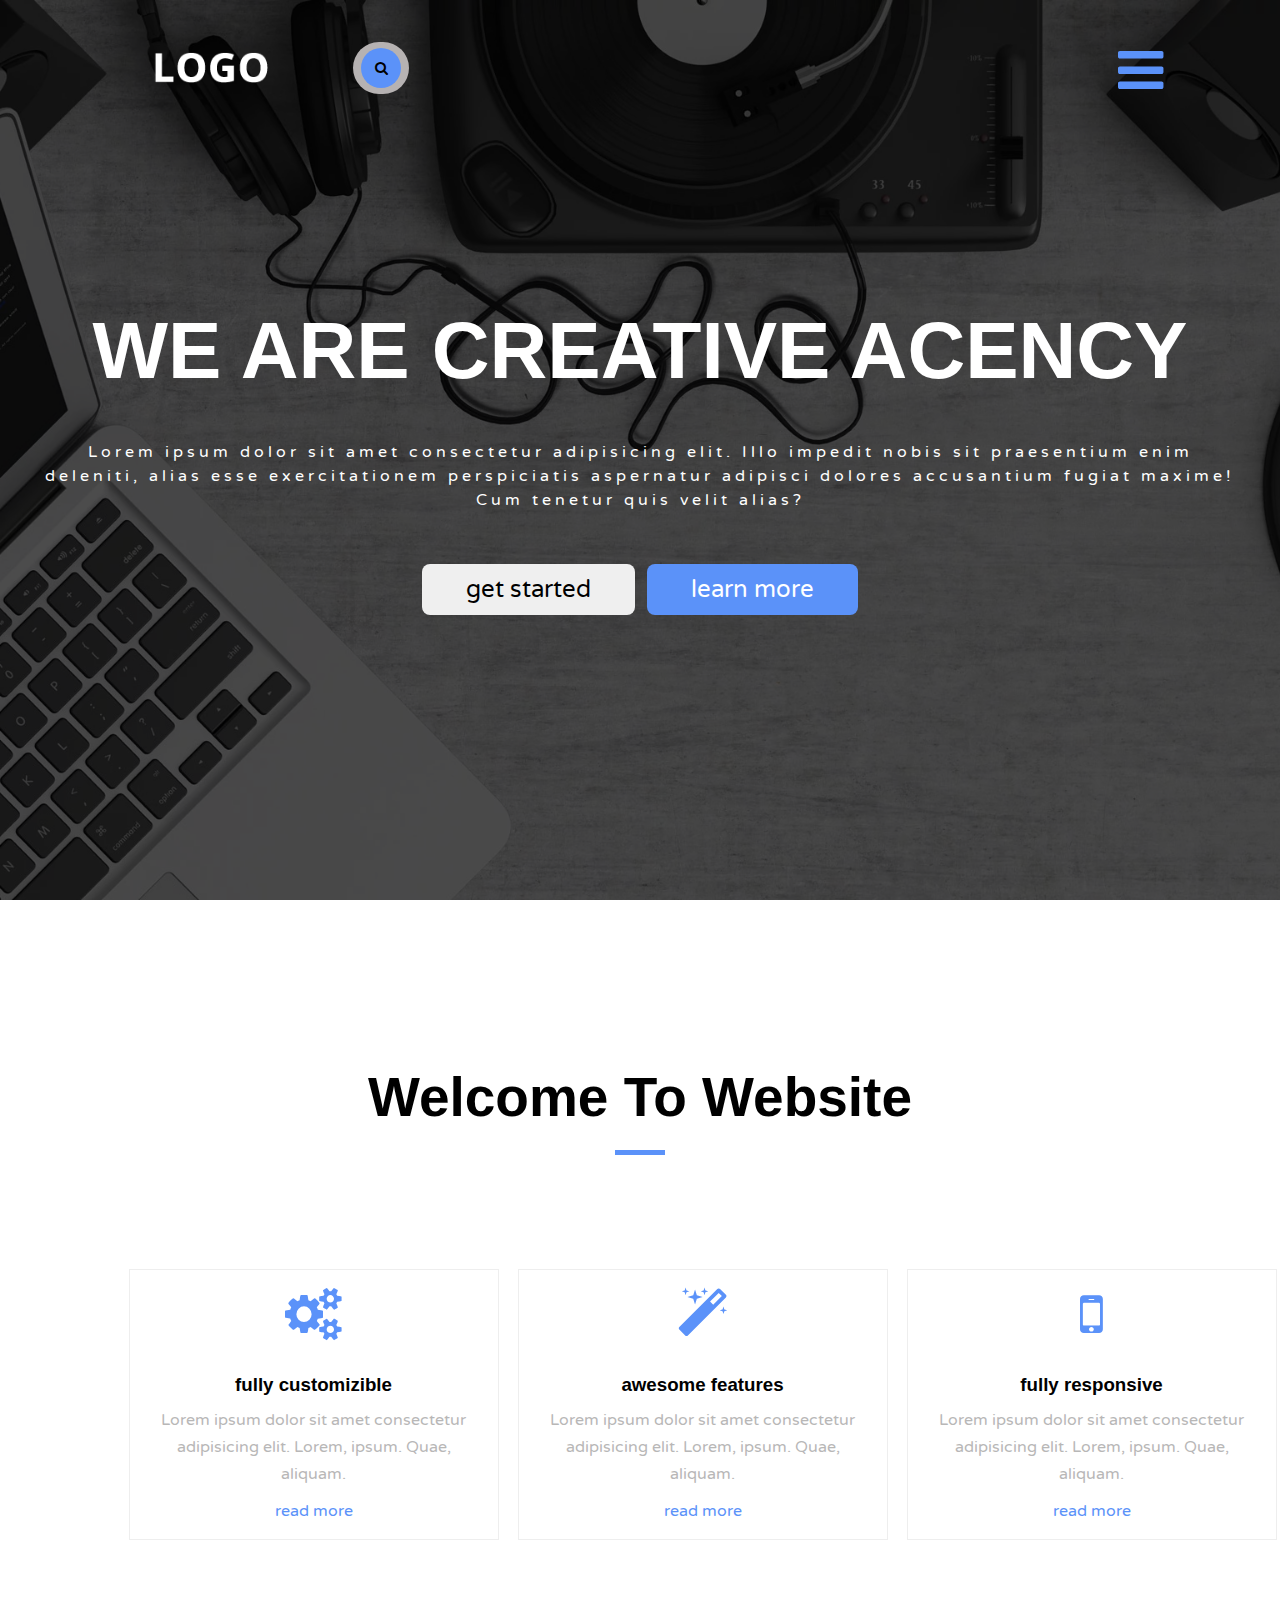
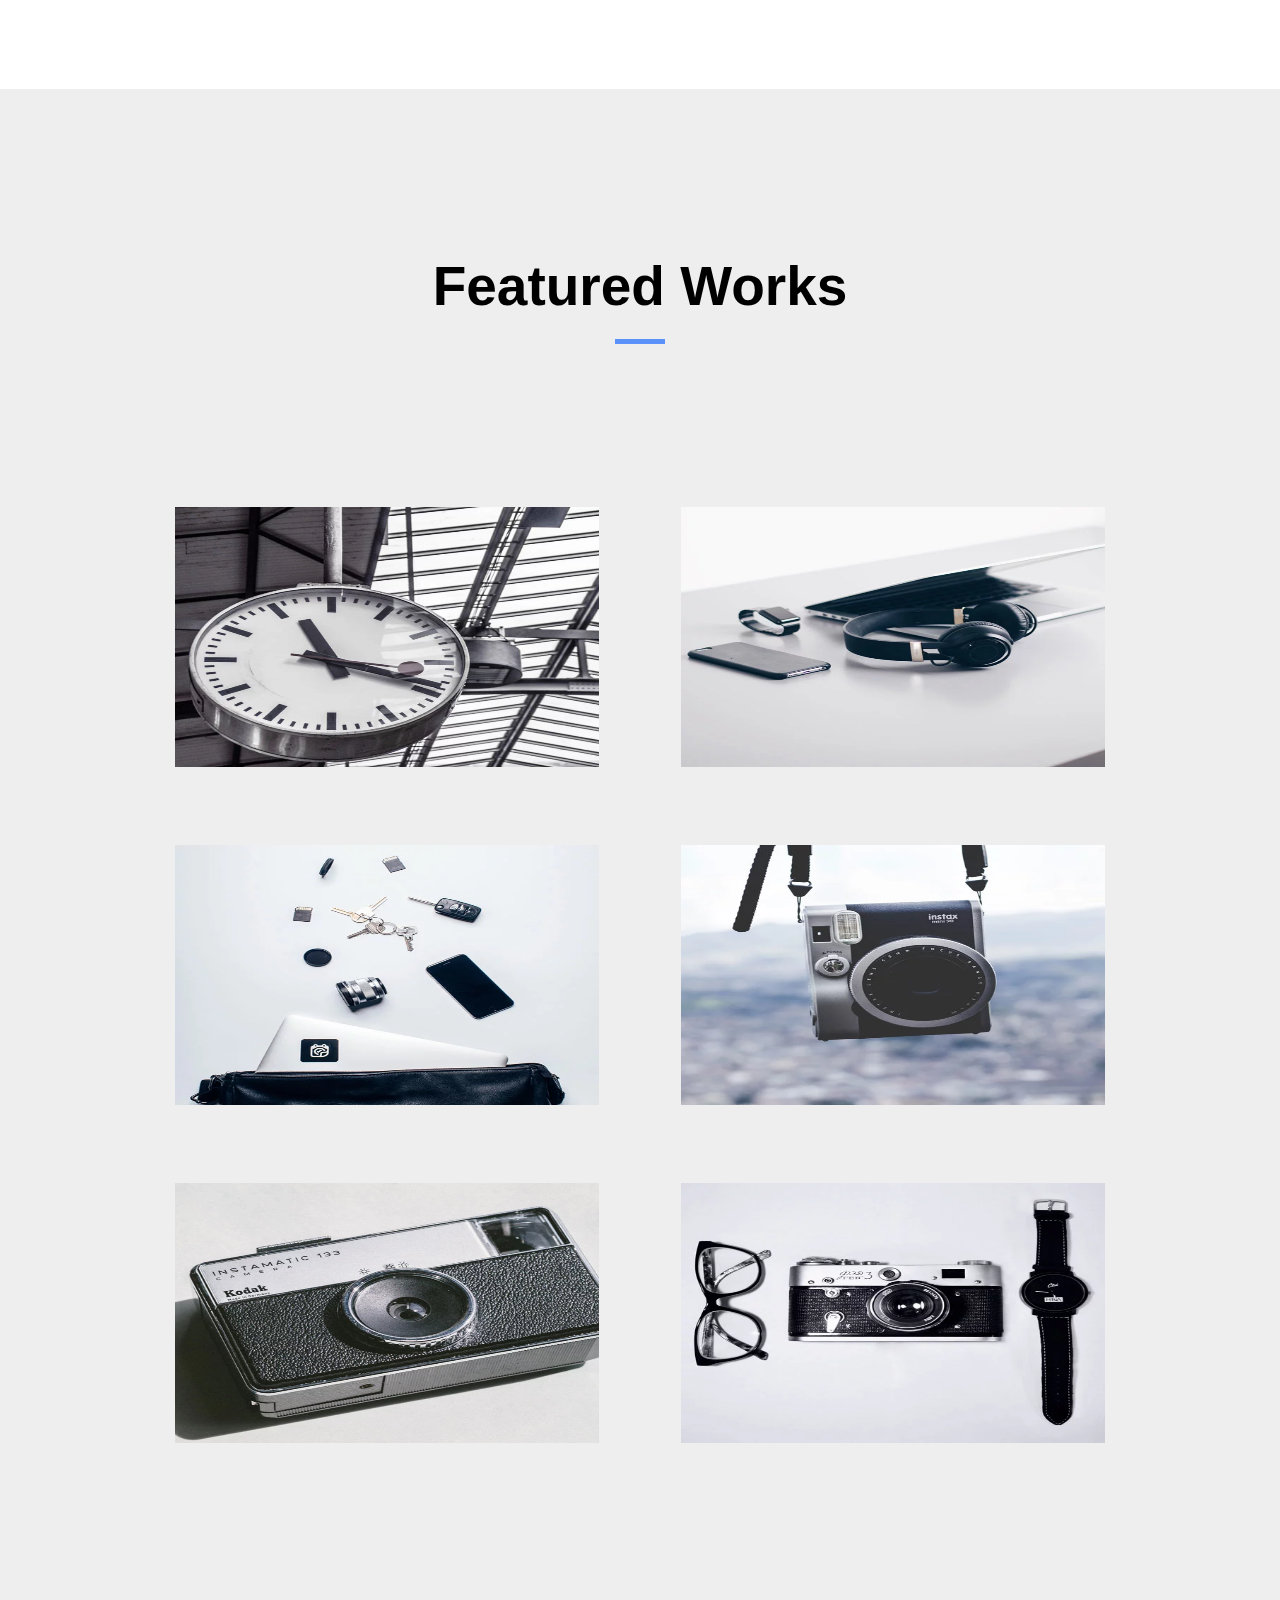
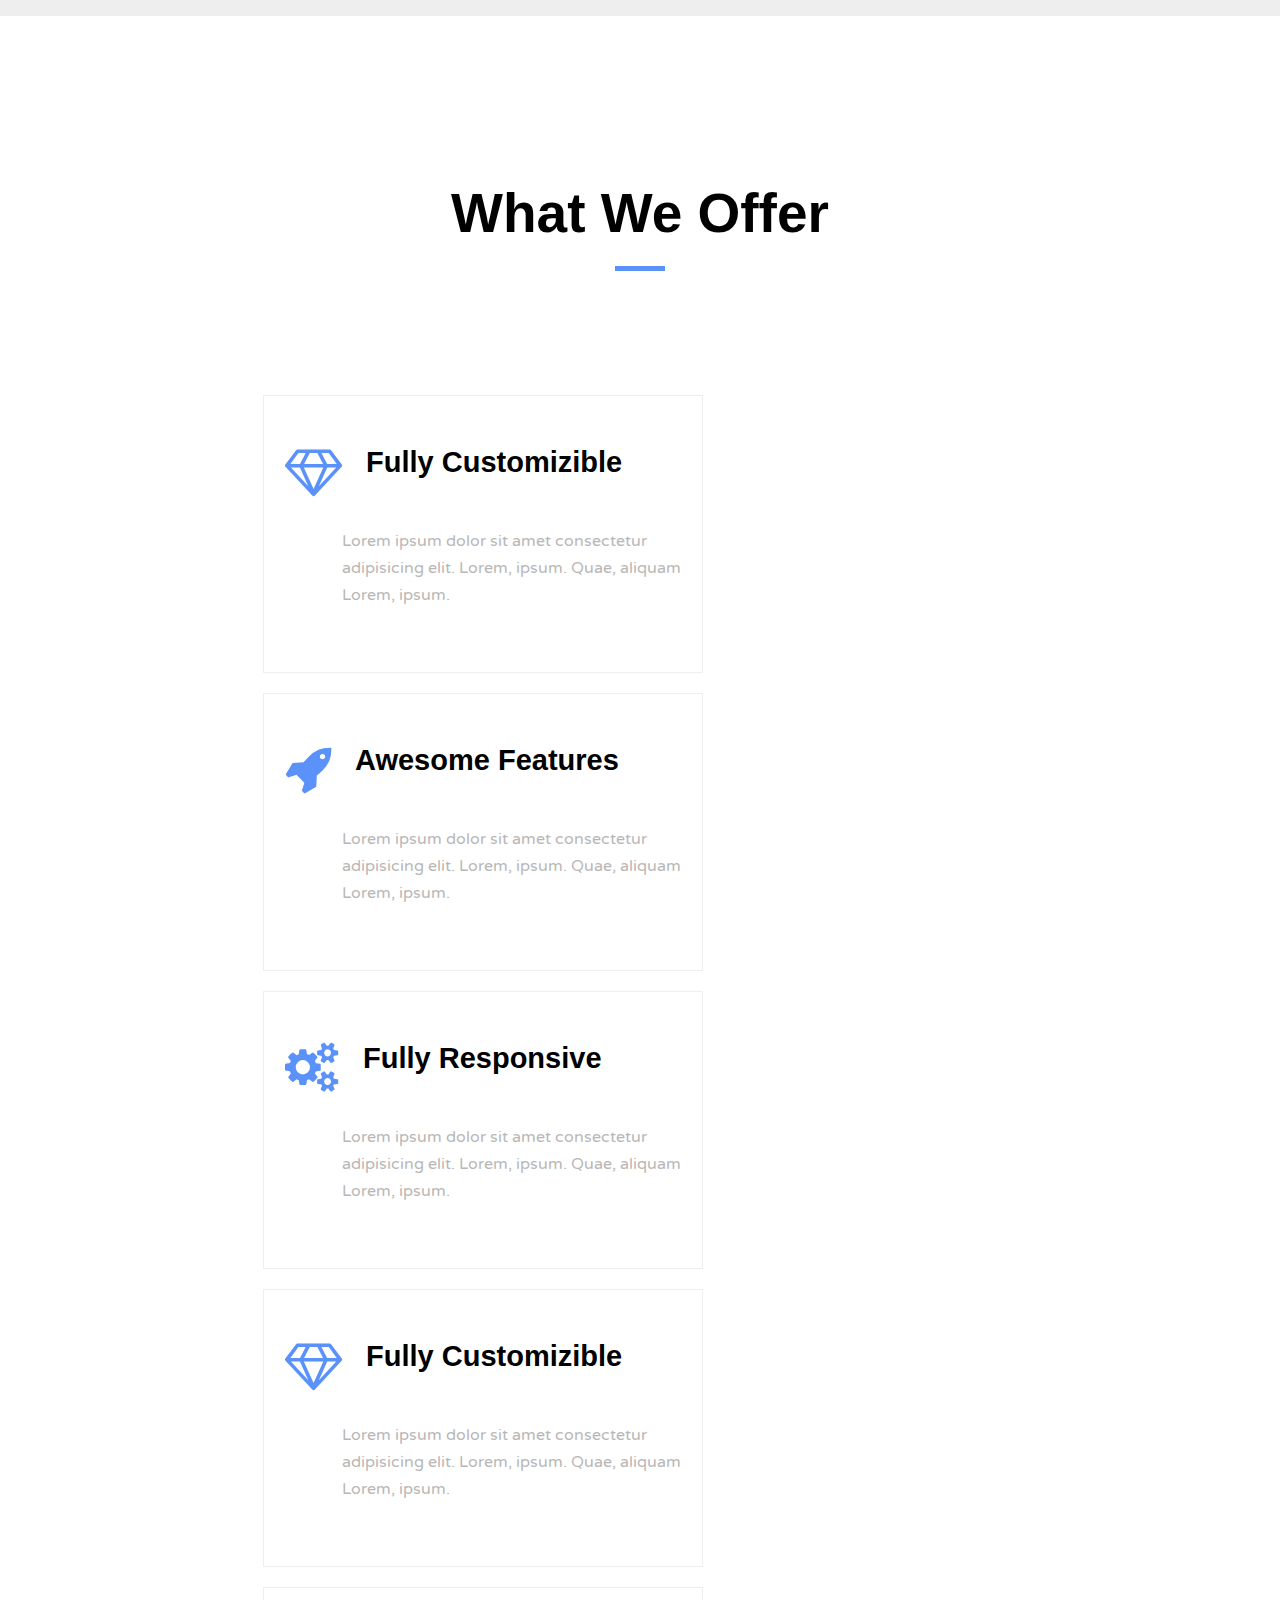
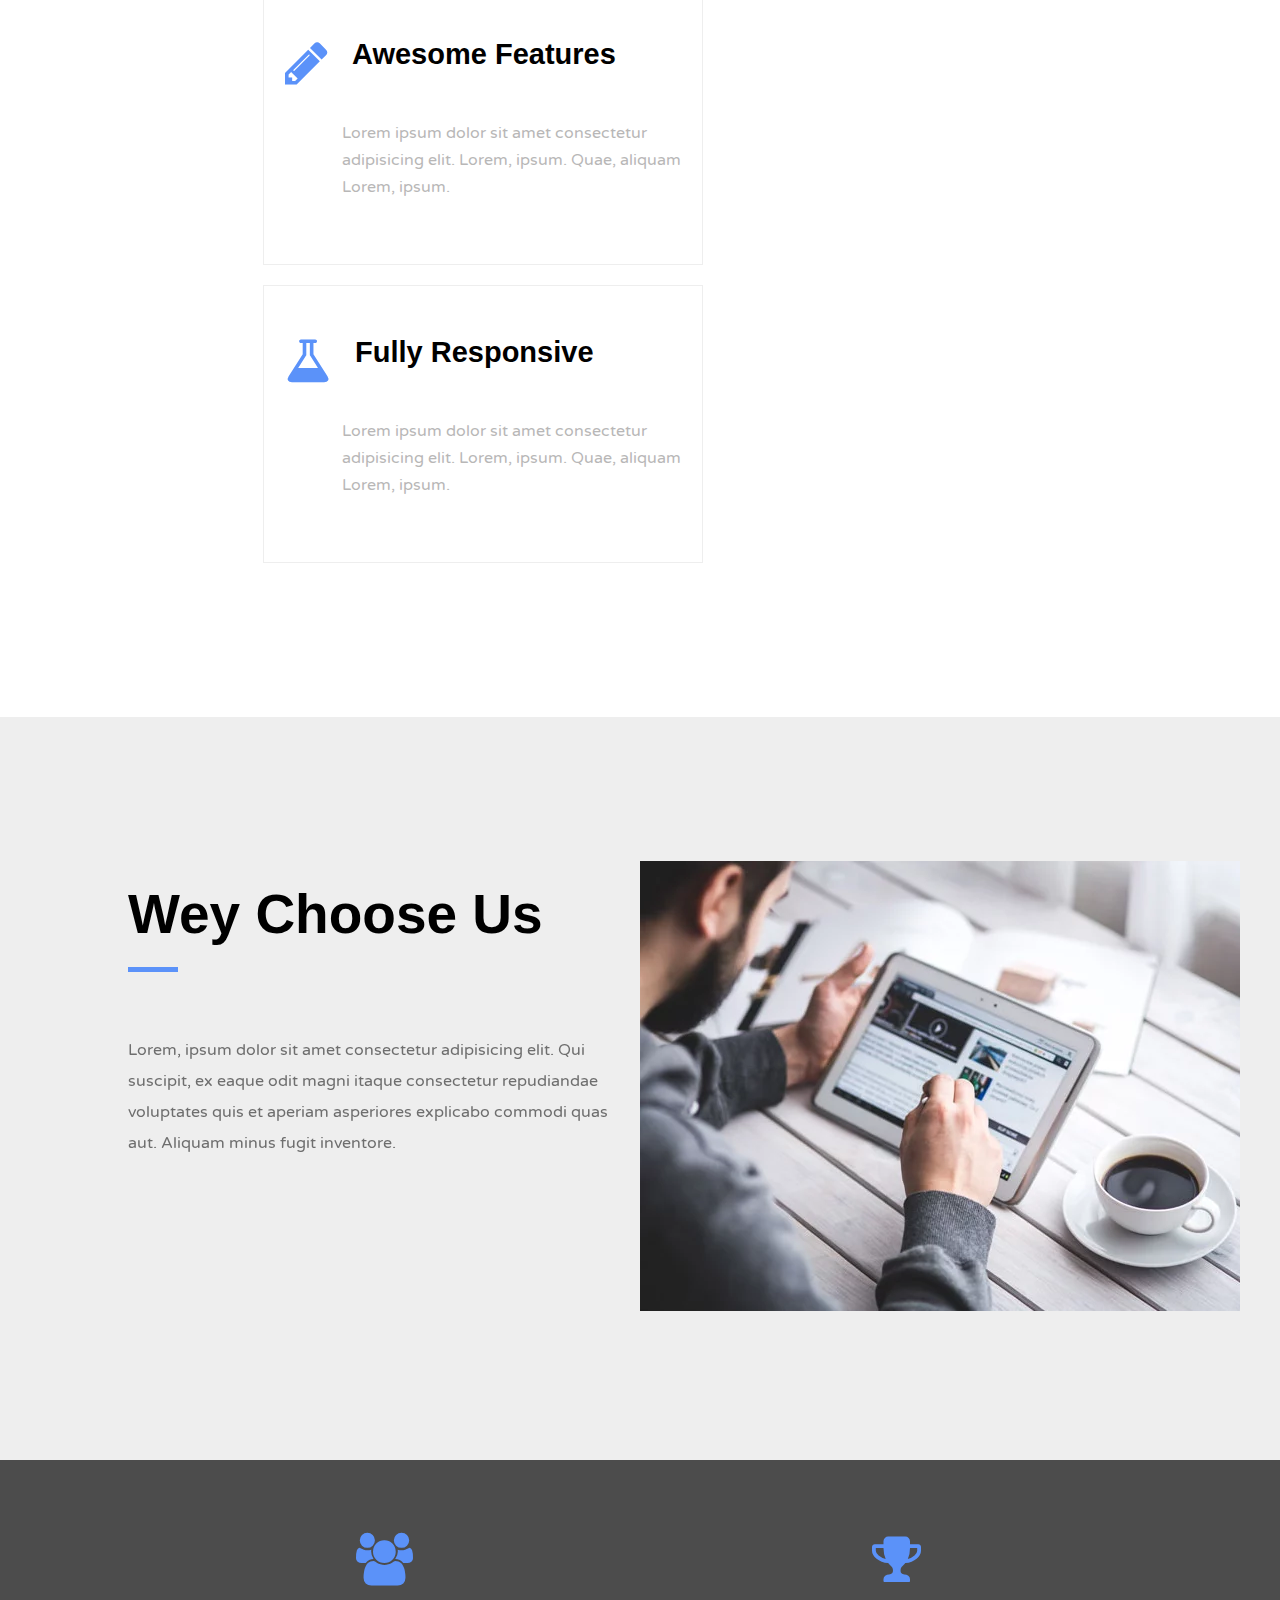
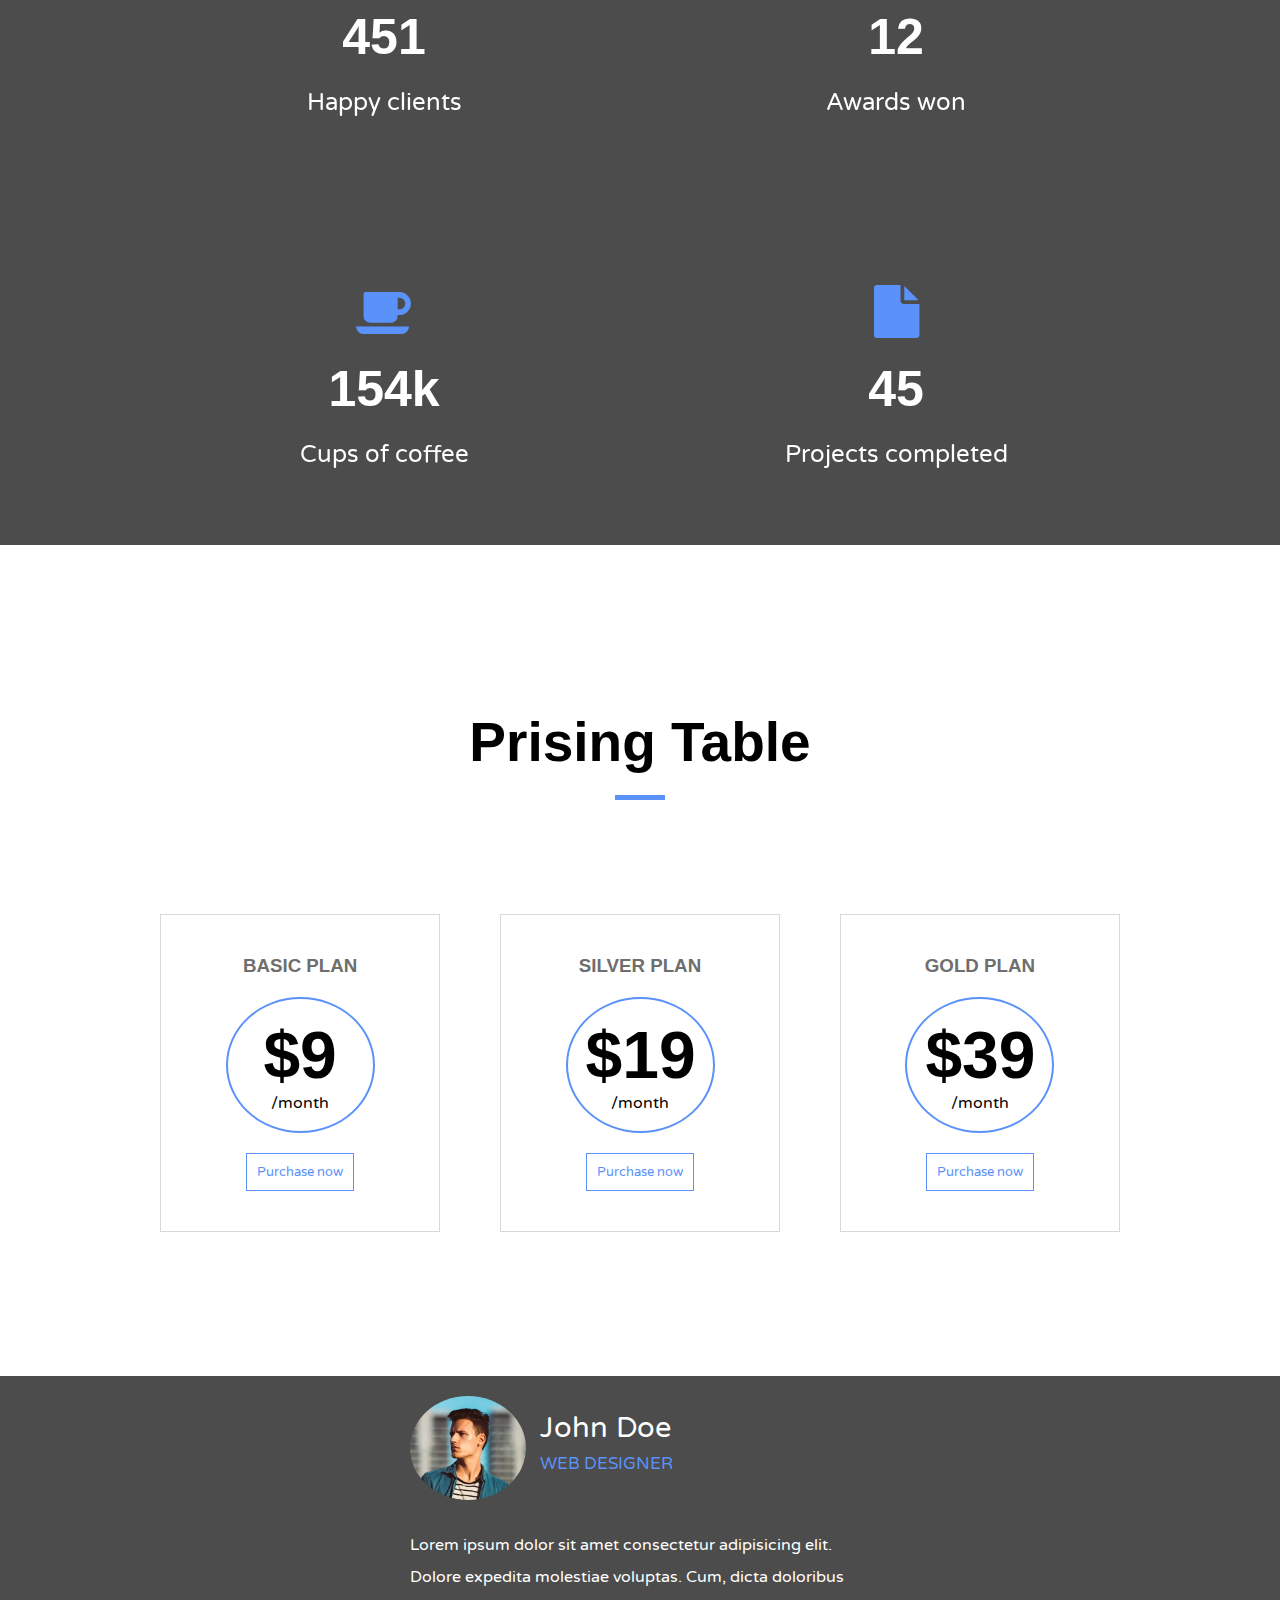
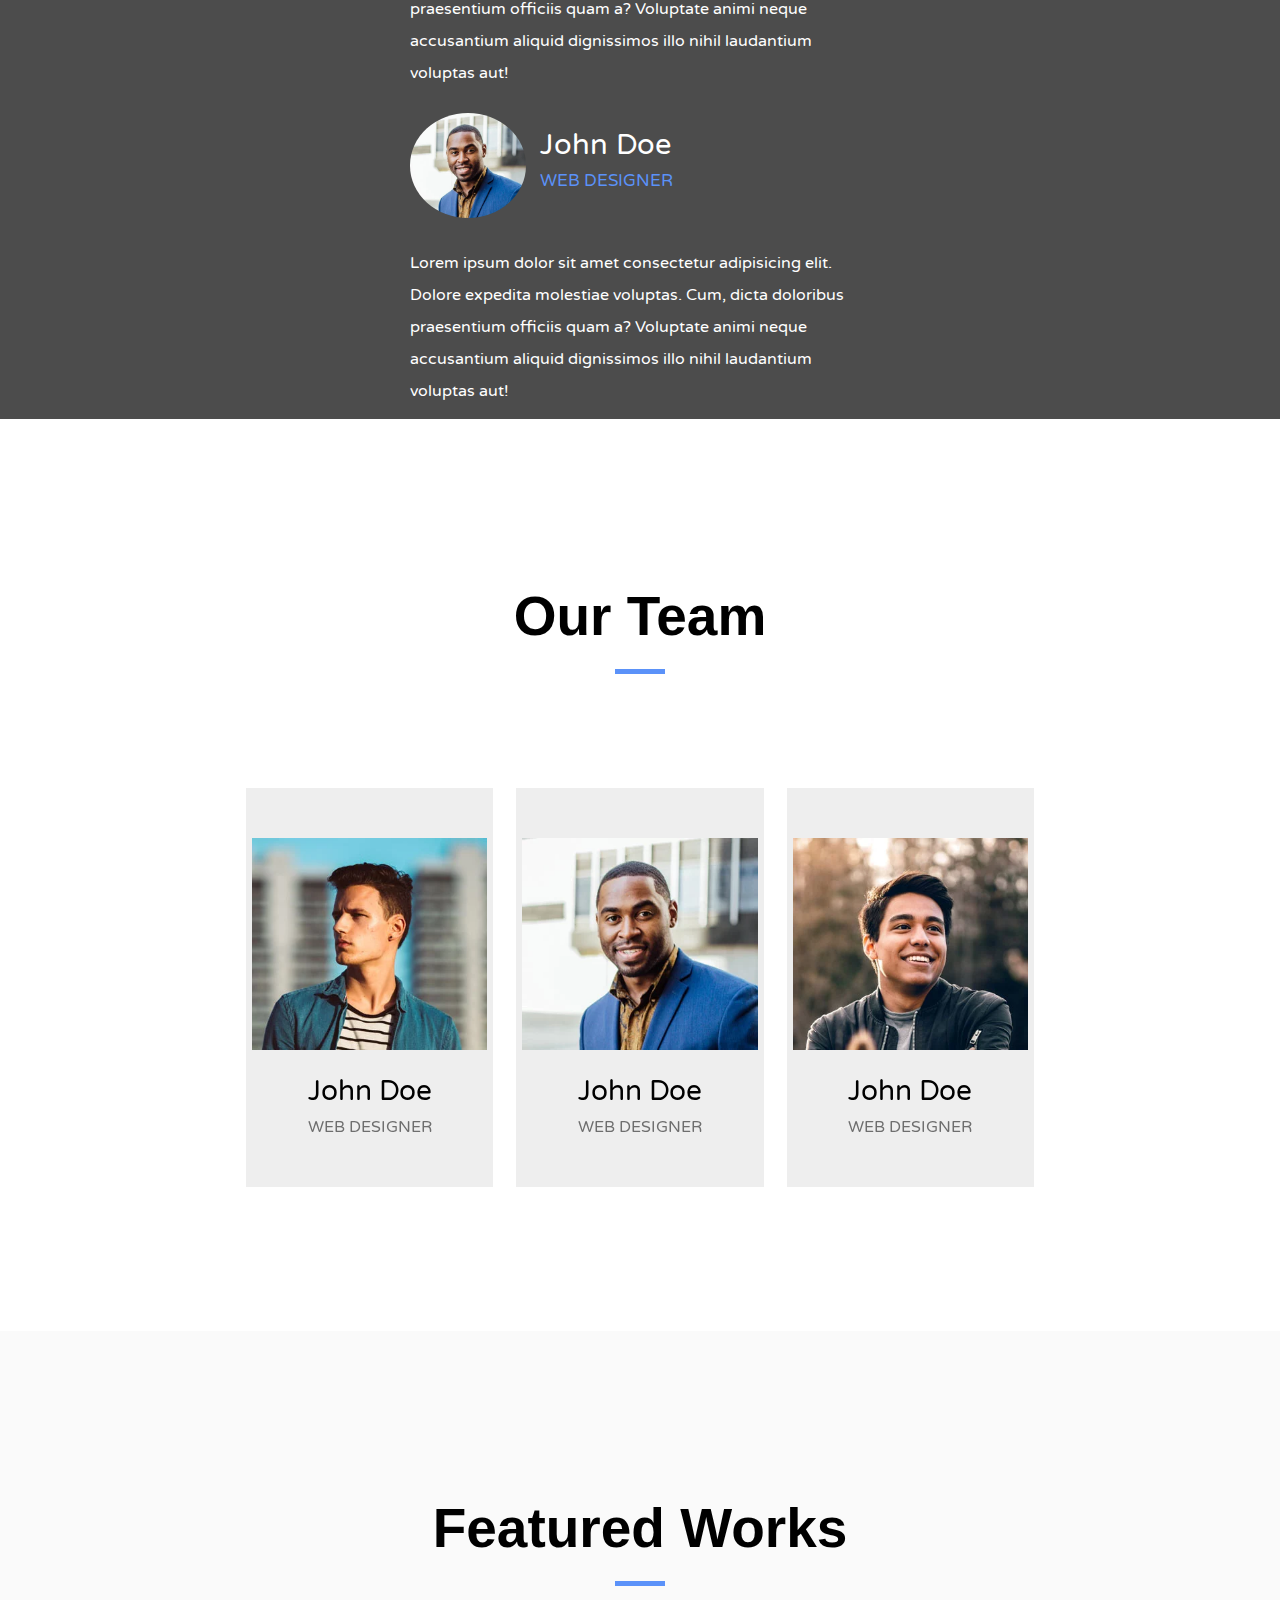
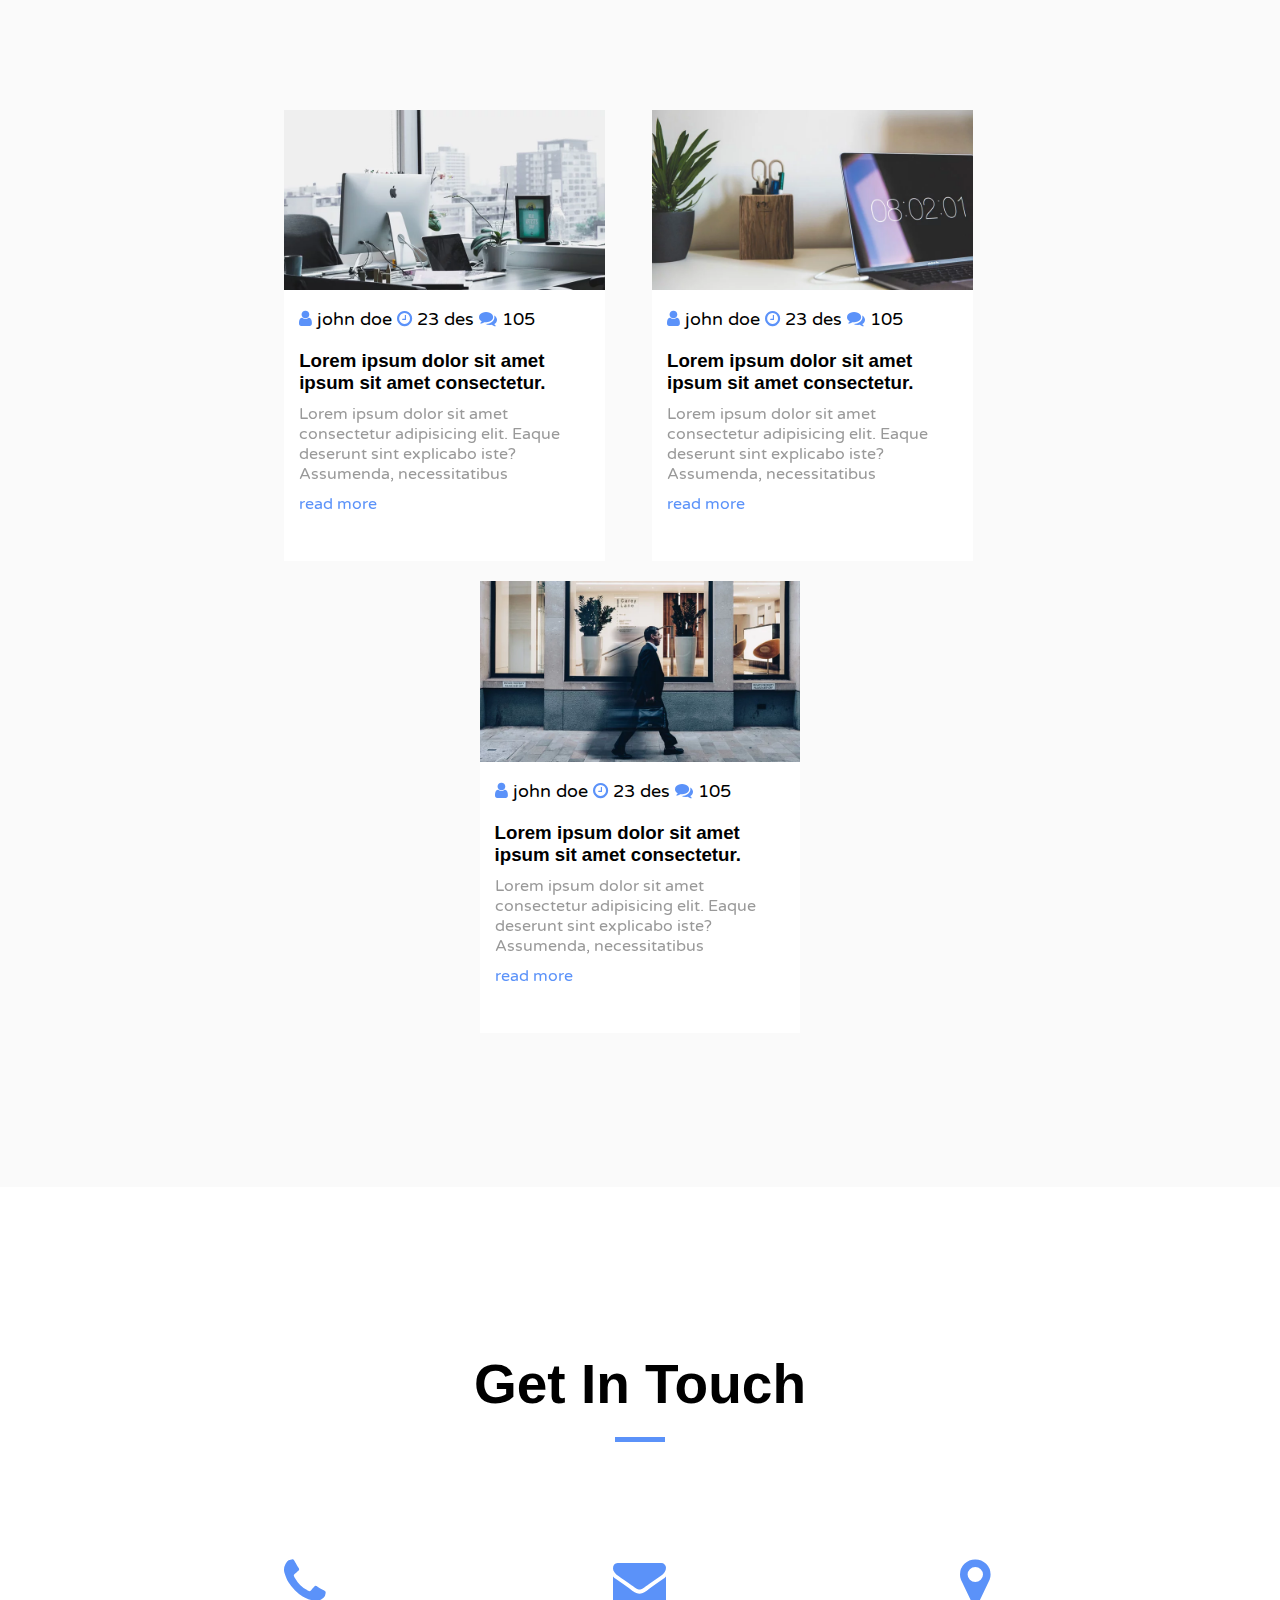
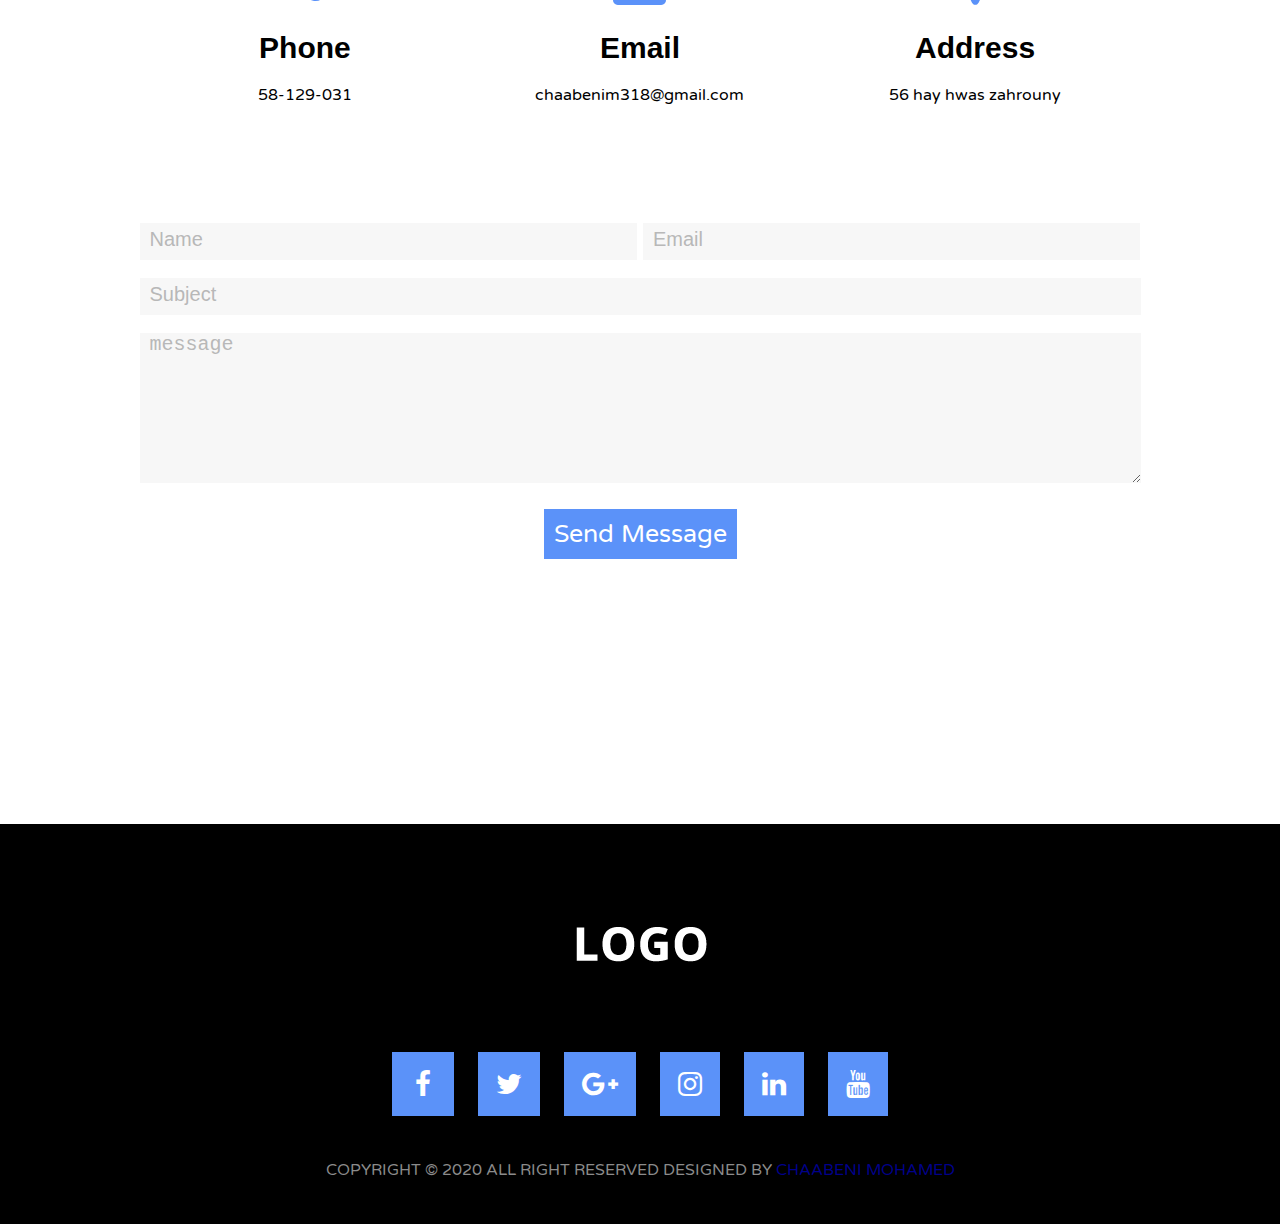
<file: project 4.html>
<!DOCTYPE html>
<html lang="en">
<head>
    <meta charset="UTF-8">
    <meta name="viewport" content="width=device-width, initial-scale=1.0">
    <title>project 4 </title>
                    <!-- font -->
    <link rel="preconnect" href="https://fonts.gstatic.com">
    <link rel="stylesheet" href="https://fonts.googleapis.com/css2?family=Varela+Round&display=swap" >
                    <!-- font awseme -->
    <link rel="stylesheet" href="css/font-awesome.min.css">
                    <!-- css style -->
    <link rel="stylesheet" href="css/project 4.css">
                    <!-- css responsef -->
    <link rel="stylesheet" href="css/responsef project 4.css">
</head>
<body>
                    <!-- start header -->
    <header id="header">

        <div class="continer">

            <div class="logo">
                <img id="img" src="images/logo-alt.webp" alt="logo image" draggable="false"><!-- draggable="false" me t5alich chkoun ye5ou el image -->

                <div class="search-box">
                    <input type="text"placeholder="search">
                    <a href="#"><i class="fa fa-search"></i></a>
                </div>   
            </div>
            
            <nav>
                <i class="fa fa-bars"></i>
                <ul>
                    <li><a class="active a" href="#"> home</a></li>
                    <li><a class="a" class="a" href="#"> about</a></li>
                    <li><a class="a" class="a" href="#"> portfolio</a></li>
                    <li><a class="a" href="#"> cervices</a></li>
                    <li><a class="a" href="#"> prices</a></li>
                    <li><a class="a" href="#"> team</a></li>
                    <li class="dropdown">
                        <a class="a" href="#"> blog</a>
                        <ul class="dropdown-menu">
                            <li><a class="a" href="#">blog post</a></li>
                        </ul>
                    </li>
                    <li><a class="a" href="#"> contact</a></li>
                </ul>

            </nav>
            <div class="clear"></div>
        </div>
        
    </header>
                        <!-- end header -->
                        <!-- start home siction -->
<div class="home" id="home">
    <div class="overlay">
        <div class="home-content">
            <h1 class="title">we are creative acency</h1>
            <p class="home-desc">Lorem ipsum dolor sit amet consectetur adipisicing elit. Illo impedit nobis sit praesentium enim deleniti, alias esse exercitationem perspiciatis aspernatur adipisci dolores accusantium fugiat maxime! Cum tenetur quis velit alias?</p>
            <button class="btn btn-tsart opacity-hover">get started</button>
            <button class="btn btn-learn opacity-hover">learn more</button>
        </div> <!-- ./home-content -->
    </div> <!-- ./overlay -->
</div> <!-- ./home -->
                        <!-- end home siction -->
                        <!-- start section header -->
<div class="section-header">
    <h2 class="section-title">welcome to website</h2>
    <span class="line"></span>
    <div class="icon">
        <div class="icon-child">
            <i class="fa fa-cogs"aria-hidden="true"></i>
            <h3>fully customizible</h3>
            <p>Lorem ipsum dolor sit amet consectetur adipisicing elit. Lorem, ipsum. Quae, aliquam.</p>
            <a href="#">read more</a>
            <div class="slider"></div>
        </div>
        <div class="icon-child betwin">
            <i class="fa fa-magic"aria-hidden="true"></i>
            <h3>awesome features</h3>
            <p>Lorem ipsum dolor sit amet consectetur adipisicing elit. Lorem, ipsum. Quae, aliquam.</p>
            <a href="#">read more</a>
            <div class="slider"></div>
        </div>
        <div class="icon-child">
            <i class="fa fa-mobile"aria-hidden="true"></i>
            <h3>fully responsive</h3>
            <p>Lorem ipsum dolor sit amet consectetur adipisicing elit. Lorem, ipsum. Quae, aliquam.</p>
            <a href="#">read more</a>
            <div class="slider"></div>
        </div>
    </div>
</div>
                         <!-- end section header -->
                        <!-- start portfolio section -->
<div class="section-header portfolio">
    <h2 class="section-title">featured works</h2>
    <span class="line"></span>
    <div class="continer port-cont">
        <div class="port">
            <img src="images/work/work1.webp" alt="">
            <div class="opacity op-child">
                <div class="rotet">
                    <span>category</span>
                    <p>Lorem, ipsum dolor.</p>
                    <i class="fa fa-edit"></i></a>
                    <i class="fa fa-search"></i>
                </div>
            </div>
        </div>
        <div class="port">
            <img src="images/work/work2.webp" alt="">
            <div class="opacity op-child">
                <div class="rotet">
                    <span>category</span>
                    <p>Lorem, ipsum dolor.</p>
                    <i class="fa fa-edit"></i>
                    <i class="fa fa-search"></i>
                </div>
            </div>
        </div>
        <div class="port">
            <img src="images/work/work3.webp" alt="">
            <div class="opacity op-child">
                <div class="rotet">
                    <span>category</span>
                    <p>Lorem, ipsum dolor.</p>
                    <i class="fa fa-edit"></i>
                    <i class="fa fa-search"></i>
                </div>
            </div>
        </div>

        <div class="clear"></div>
       
        <div class="port">
            <img src="images/work/work4.webp" alt="">
            <div class="opacity op-child">
                <div class="rotet">
                    <span>category</span>
                    <p>Lorem, ipsum dolor.</p>
                    <i class="fa fa-edit"></i>
                    <i class="fa fa-search"></i>
                </div>
            </div>
        </div>
        <div class="port">
            <img src="images/work/work5.webp" alt="">
            <div class="opacity op-child">
                <div class="rotet">
                    <span>category</span>
                    <p>Lorem, ipsum dolor.</p>
                    <i class="fa fa-edit"></i>
                    <i class="fa fa-search"></i>
                </div>
            </div>
        </div>
        <div class="port">
            <img src="images/work/work6.webp" alt="">
            <div class="opacity op-child">
                <div class="rotet">
                    <span>category</span>
                    <p>Lorem, ipsum dolor.</p>
                    <i class="fa fa-edit"></i>
                    <i class="fa fa-search"></i>
                </div>
            </div>
        </div>
    </div>
    
</div>
                        <!-- end portfolio section -->
                        <!-- start section header 2 -->
<div class="section-header heeader-2">
    <div class="continer">
        <h2 class="section-title">what we offer</h2>
        <span class="line"></span>
        <div class="icon">
            <div class="icon-child cec-2">
                <i class="fa fa-diamond"></i>
                <h3 class="heading">fully customizible</h3>
                <p class="p-padding">Lorem ipsum dolor sit amet consectetur adipisicing elit. Lorem, ipsum. Quae, aliquam Lorem, ipsum. </p>
                <div class="slider slider-2"></div>
            </div>
            <div class="icon-child betwin cec-2">
                <i class="fa fa-rocket"aria-hidden="true"></i>
                <h3 class="heading">awesome features</h3>
                <p class="p-padding">Lorem ipsum dolor sit amet consectetur adipisicing elit. Lorem, ipsum. Quae, aliquam Lorem, ipsum. </p>
                <div class="slider slider-2"></div>
            </div>
            <div class="icon-child cec-2">
                <i class="fa fa-cogs"aria-hidden="true"></i>
                <h3 class="heading">fully responsive</h3>
                <p class="p-padding">Lorem ipsum dolor sit amet consectetur adipisicing elit. Lorem, ipsum. Quae, aliquam Lorem, ipsum. </p>
                <div class="slider slider-2"></div>
            </div>
            <div class="clear"></div>
           <div class="margin"></div> <!-- heti el div mta3 el margin -->
            <div class="icon-child cec-2">
                <i class="fa fa-diamond"aria-hidden="true"></i>
                <h3 class="heading">fully customizible</h3>
                <p class="p-padding">Lorem ipsum dolor sit amet consectetur adipisicing elit. Lorem, ipsum. Quae, aliquam Lorem, ipsum. </p>
                <div class="slider slider-2"></div>
            </div>
            <div class="icon-child betwin cec-2">
                <i class="fa fa-pencil"aria-hidden="true"></i>
                <h3 class="heading">awesome features</h3>
                <p class="p-padding">Lorem ipsum dolor sit amet consectetur adipisicing elit. Lorem, ipsum. Quae, aliquam Lorem, ipsum. </p>
                <div class="slider slider-2"></div>
            </div>
            <div class="icon-child cec-2">
                <i class="fa fa-flask"aria-hidden="true"></i>
                <h3 class="heading">fully responsive</h3>
                 <p class="p-padding">Lorem ipsum dolor sit amet consectetur adipisicing elit. Lorem, ipsum. Quae, aliquam Lorem, ipsum. </p>
                <div class="slider slider-2"></div>
            </div>
        </div>
    </div>
</div>
                        <!-- end section header 2 -->
                        <!-- start choose us -->
<div class="section-header  portfolio text-left">
    <div class="continer">
        <div class="article float-left">
            <h2 class="section-title">wey choose us</h2>
            <span class="line"></span>
            <p class="mr-top">Lorem, ipsum dolor sit amet consectetur adipisicing elit. Qui suscipit, ex eaque odit magni itaque consectetur repudiandae voluptates quis et aperiam asperiores explicabo commodi quas aut. Aliquam minus fugit inventore.</p>

        <ul>
            <li><i class="fa fa-check"></i> Lorem ipsum dolor sit amet consectetur adipisicing elit. Tempora, vero.</li>
            <li><i class="fa fa-check"></i> Lorem ipsum dolor sit amet consectetur adipisicing elit. Optio, obcaecati.</li>
            <li><i class="fa fa-check"></i>  Lorem ipsum dolor sit amet consectetur adipisicing elit. Tenetur, eligendi.</li>
            <li><i class="fa fa-check"></i>  Lorem ipsum dolor sit amet consectetur adipisicing elit. Quasi, dolores?</li>
        </ul>

         
        </div>
        <div class="image float-left">
            <img src="images/about/about2.webp" alt="">
        </div>
        <div class="clear"></div>
    </div>
</div>
                        <!-- end choose us -->
                        <!-- start cup client -->
<div class="cup-client">
    <div class="overlay">
        <div class="continer">
            <div class="cup">
                <i class="fa fa-users"></i>
                <h3>451</h3>
                <p>Happy clients</p>
            </div>
            <div class="cup">
                <i class="fa fa-trophy"></i>
                <h3>12</h3>
                <p>Awards won</p>
            </div>

            <div class="cup">
                <i class="fa fa-coffee"></i>
                <h3>154k</h3>
                <p>Cups of coffee</p>
            </div>
            <div class="cup">
                <i class="fa fa-file"></i>
                <h3>45</h3>
                <p>Projects completed</p>
            </div>
            <div class="clear"></div>
        </div>
    </div>
</div>
                        <!-- end cup client -->
                        <!-- start prising table -->
<div class="section-header prising-table">
    <div class="continer">
        <h3 class="section-title">prising table</h3>
        <span class="line"></span>
                            <!-- table 1 -->
        <div class="table top-to-bottom">
            <h3 class="table-title tmr-y">basic plan</h3>
            <div class="doura tmr-y">
                <h2 class="dolar">$9</h2>
                <span class="month">/month</span>
            </div>

            <ul class="tmr-y">
                <li>1GB Disk Space</li>
                <li>100 Email Account</li>
                <li>24/24 Support</li>
            </ul>

            <button class="tmr-y">Purchase now</button>
        </div>
                            <!-- table 2 -->
        <div class="table top-to-bottom betwin">
            <h3 class="table-title tmr-y">silver plan</h3>
            <div class="doura tmr-y">
                <h2 class="dolar">$19</h2>
                <span class="month">/month</span>
            </div>

            <ul class="tmr-y">
                <li>1GB Disk Space</li>
                <li>100 Email Account</li>
                <li>24/24 Support</li>
            </ul>

            <button class="tmr-y">Purchase now</button>
        </div>
                        <!-- table 3 -->
        <div class="table top-to-bottom">
            <h3 class="table-title tmr-y">gold plan</h3>
            <div class="doura tmr-y">
                <h2 class="dolar">$39</h2>
                <span class="month">/month</span>
            </div>

            <ul class="tmr-y">
                <li>1GB Disk Space</li>
                <li>100 Email Account</li>
                <li>24/24 Support</li>
            </ul>

            <button class="tmr-y">Purchase now</button>
        </div>
     
        
        <div class="clear"></div>
    </div>
</div>
                        <!-- end prising rable -->
                        <!-- start john doe -->
<div class="john-doe">
    <div class="overlay"></div>
        <div class="continer">
            <div class="john-info ">
               <img src="images/team/team1.webp" alt="">
               <span class="title-info">john doe</span>
               <span class="span-info">web designer</span>
               <p class="par-info">
                   Lorem ipsum dolor sit amet consectetur adipisicing elit. Dolore expedita molestiae voluptas. Cum, dicta doloribus praesentium officiis quam a? Voluptate animi neque accusantium aliquid dignissimos illo nihil laudantium voluptas aut!
               </p>
            </div>
            <div class="john-info ">
                <img src="images/team/team2.webp" alt="">
                <span class="title-info">john doe</span>
                <span class="span-info">web designer</span>
                <p class="par-info">
                    Lorem ipsum dolor sit amet consectetur adipisicing elit. Dolore expedita molestiae voluptas. Cum, dicta doloribus praesentium officiis quam a? Voluptate animi neque accusantium aliquid dignissimos illo nihil laudantium voluptas aut!
                </p>
            </div>
            <div class="clear"></div>
        </div>
    </div>
</div>
                        <!-- end john doe -->
                        <!-- start our team -->
<div class="section-header our-team">
    
        <h3 class="section-title">our team</h3>
        <span class="line"></span>
                        <!-- team 1 -->
        <div class="team">
            <img src="images/team/team1.webp" alt="">
            <p class="p-title">John Doe</p>
            <p class="p-par">web designer</p>
            <div class="team-overlay">
                <div class="pdg-top">
                    <a href="#"><i class="fa fa-facebook"></i></a>
                    <a href="#"><i class="fa fa-google-plus"></i></a>
                    <a href="#"><i class="fa fa-linkedin"></i></a>
                </div>
            </div>
        </div>
                        <!-- team 2 -->
        <div class="team betwin">
            <img src="images/team/team2.webp" alt="">
            <p class="p-title">John Doe</p>
            <p class="p-par">web designer</p>
            <div class="team-overlay">
                <div class="pdg-top">
                    <a href="#"><i class="fa fa-facebook"></i></a>
                    <a href="#"><i class="fa fa-google-plus"></i></a>
                    <a href="#"><i class="fa fa-linkedin"></i></a>
                </div>
            </div>
        </div>
                        <!-- team 3 -->
        <div class="team">
            <img src="images/team/team3.webp" alt="">
            <p class="p-title">John Doe</p>
            <p class="p-par">web designer</p>
            <div class="team-overlay">
                <div class="pdg-top">
                    <a href="#"><i class="fa fa-facebook"></i></a>
                    <a href="#"><i class="fa fa-google-plus"></i></a>
                    <a href="#"><i class="fa fa-linkedin"></i></a>
                </div>
            </div>
        </div>
    </div>
</div>
                        <!-- end our team -->
                        <!-- start recents news -->
<div class="section-header recents-news portfolio">
    <h2 class="section-title">featured works</h2>
    <span class="line"></span>
    <div class="continer">
        <div class="recents">
            <img src="images/blog/blog1.webp" alt="">
            <div class="recents-info">
                <span class="recents-span">
                    <i class="fa fa-user"></i>  
                    john doe
                </span>
                <span class="recents-span">
                    <i class="fa fa-clock-o"></i>  
                    23 des
                </span>
                <span class="recents-span">
                    <i class="fa fa-comments"></i>  
                    105
                </span>
                <h3 class="recents-heading">
                    Lorem ipsum dolor sit amet ipsum sit amet consectetur.
                </h3>
                <p class="recents-par">
                    Lorem ipsum dolor sit amet consectetur adipisicing elit. Eaque deserunt sint explicabo iste? Assumenda, necessitatibus 
                </p>
                <a class="recents-link" href="#">read more</a>
            </div> <!--end recents-info -->
        </div>
        <div class="recents betwin">
            <img src="images/blog/blog2.webp" alt="">
            <div class="recents-info">
                <span class="recents-span">
                    <i class="fa fa-user"></i>  
                    john doe
                </span>
                <span class="recents-span">
                    <i class="fa fa-clock-o"></i>  
                    23 des
                </span>
                <span class="recents-span">
                    <i class="fa fa-comments"></i>  
                    105
                </span>
                <h3 class="recents-heading">
                    Lorem ipsum dolor sit amet ipsum sit amet consectetur.
                </h3>
                <p class="recents-par">
                    Lorem ipsum dolor sit amet consectetur adipisicing elit. Eaque deserunt sint explicabo iste? Assumenda, necessitatibus 
                </p>
                <a class="recents-link" href="#">read more</a>
            </div> <!--end recents-info -->
        </div>
        <div class="recents">
            <img src="images/blog/blog3.webp" alt="">
            <div class="recents-info">
                <span class="recents-span">
                    <i class="fa fa-user"></i>  
                    john doe
                </span>
                <span class="recents-span">
                    <i class="fa fa-clock-o"></i>  
                    23 des
                </span>
                <span class="recents-span">
                    <i class="fa fa-comments"></i>  
                    105
                </span>
                <h3 class="recents-heading">
                    Lorem ipsum dolor sit amet ipsum sit amet consectetur.
                </h3>
                <p class="recents-par">
                    Lorem ipsum dolor sit amet consectetur adipisicing elit. Eaque deserunt sint explicabo iste? Assumenda, necessitatibus 
                </p>
                <a class="recents-link" href="#">read more</a>
            </div> <!--end recents-info -->
        </div>
    </div>
</div>
                        <!-- end recents news -->
                        <!-- start get in touch -->
<div class="section-header get-in-touch">
    <h2 class="section-title">get in touch</h2>
    <span class="line"></span>
    <div class="continer">
        <div class="contact-info">
            <i class="fa fa-phone"></i>
            <h3>phone</h3>
            <span>58-129-031</span>
        </div>
        <div class="contact-info">
            <i class="fa fa-envelope"></i>
            <h3>email</h3>
            <span>chaabenim318@gmail.com</span>
        </div>
        <div class="contact-info">
            <i class="fa fa-map-marker"></i>
            <h3>address</h3>
            <span>56 hay hwas zahrouny</span>
        </div>
        <form class="message">
            <input class="name mr" type="text" placeholder="Name">
            <input class="name" type="email" placeholder="Email">
            <div class="clear"></div>
            <input class="subject" type="text" placeholder="Subject">
            <textarea class="area" name="" id="" cols="30" rows="10" placeholder="message"></textarea>
            <button>send message</button>
        </form>
    </div>
</div>
                        <!-- end get in touch -->
                        <!-- start fouter -->
                        
<footer>
    <img src="images/logo-alt.webp" alt="">
    <div class="icon">
        <i class="fa fa-facebook"></i>
        <i class="fa fa-twitter"></i>
        <i class="fa fa-google-plus"></i>
        <i class="fa fa-instagram"></i>
        <i class="fa fa-linkedin"></i>
        <i class="fa fa-youtube"></i>
    </div>
    <p>copyright &copy; 2020 all right reserved designed by <span> chaabeni mohamed </span></p>
    
</footer>
                        <!-- end fouter -->

<div class="box-to-top" >
   <a href="#home"> <i class="	fa fa-angle-up"></i></a>
</div>

<script src="js/project 4.js"></script>
</body>
</html>
</file>
<file: css/project 4.css>
/* start general */
html {
    scroll-behavior: smooth;
}

*{
    padding: 0px;
    margin: 0px;
    box-sizing: border-box;
}

.continer{
    width:80%;
    margin: auto ;
}

body{
    font-family:  'Varela Round', sans-serif;
}

*::selection{
    background:#73a3fd;
    color:  #fff;
}

h1, h2, h3, h4, h5, h6 {
    font-family: monserrat,sans-serif ; 
}

.overlay{
    position: absolute;
    top: 0px;
    left: 0px;
    width: 100%;
    height: 100%;
    background: rgba(0,0,0,0.7);
}

a {
    text-decoration: none;
}

.btn{
    margin: 23px 4px ;
    padding: 11px 44px;
    font-size: 24px;
    border-radius: 8px;
    cursor: pointer;
    border: none;
}
.opacity-hover:hover{
    opacity: .7;
}
button{
    font-family:  'Varela Round', sans-serif;
    transition: opacity .5s ease-in-out;
}

.clear{
    clear: both;
}

.fa {
    font-size: 53px;
    color: #5b92f9;
}
/* sictin heder ( general ) */
.section-header {
    text-align: center ;
    padding : 144px 0px ; 
}

.section-title {
    margin : 21px 0px ;
    font-size: 55px;
    text-transform: capitalize;
}

.line {
    display: block;
    width: 50px;
    height: 5px;
    background: #5b92f9 ;
    margin: 0px auto;
}

.icon {
    padding: 55px 0px;
}

.icon-child {
    border: 1px solid #eee ;
    display: inline-block;
    width: 370px;
    padding: 18px;
    position: relative;
    z-index: 1;
    overflow: hidden;
}

.betwin {
    margin: 0px 15px;
}
.icon-child h3 {
    margin: 11px 0px;
    transition: color .5s ;
}

.icon-child p {
    line-height: 27px;
    margin-bottom: 13px;
    color: rgb(184, 183, 183);
}

.icon-child a {
    color:  #5b92f9;
} 


/* background left to right */
.slider {
    width: 100%;
    height: 100%;
    background: black;
    position: absolute;
    top: 0px;
    z-index: 0;
    left: -368px;
    transition: .7s;
}

.icon-child > h3, p , a , i {
    position: relative;
    z-index: 10;
}

.icon-child:hover  h3 {
    color : #ffffff
}

.icon-child:hover .slider {
    left: 0px;
}


.sec2 {
    background: rgb(231, 230, 230);
}

/* portfolio section */
.portfolio {
    background: #eee;
}

.port-cont {
    margin-top: 100px;
    text-align: center;
}

.port {
    width: 30.333%;
    height: 300px;
    margin: 19px;
    display: inline-block;
    position: relative;
    padding: 20px;
}

.port img {
    width: 100%;
    height: 100%;
    margin-top: 10px;
}

button {
    cursor: pointer;
}

.op-child {
    background: rgba(0, 0, 0, .6);
    width: 100%;
    height: 100%;
    position: absolute;
    top: 0px;
    left: 0px;
    opacity: 0;
    transition: opacity .7s;
}

.rotet {
    width: 50%;
    height: 0px;
    margin: 87px auto;
    padding-top: 30px;
    overflow: hidden;
    transition: height 1s;
}
.rotet span {
    background: none;
    color: rgb(68, 68, 250);
    display: inline-block;
    text-transform: uppercase;
}

.rotet p {
    margin: 10px 0px ;
    color : #ffffff
}

.fa-edit , .fa-search {
    color: #ffffff;
    background: #5b92f9 ;
    padding: 10px;
    cursor: pointer;
}

.port:hover .op-child {
    opacity: 1;
}

.port:hover .rotet {
    height: 50%;
}

.margin {
    margin: 30px 0px 0px 0px;
}

.title-2 {
    text-align: center
}

.cec-2 {
    width: 457px;
    text-align: left;
    padding: 50px 0px 50px 21px;
}

.cec-2 .fa {
    font-size: 50px;
}

.slider-2 {
    left: -455px;
}

.heading {
    display : inline;
    padding-left: 20px ;
    top: -17px;
    text-transform: capitalize; 
    font-size: 29px;
}

.p-padding {
    padding:10px 0px 0px 57px;
   
}

.text-left {
    text-align: left;
}

.text-left span {
    margin: 0px;
}

.float-left {
    float:left;
    width: 50%;
}

.float-left p {
    line-height: 31px;
}

.float-left p,li {
    color: rgb(110, 110, 110);
}

li{
    margin: 20px 0px;
    list-style-type: none;
}

.mr-top {
    margin-top: 63px;
}

li .fa{
    border: 1px solid;
    border-radius: 100%;
    font-size: 18px;
    padding: 5px;
    margin-right: 14px;
} 

.tmr-y {
    margin: 20px 0px;
}

/* top to bottom */
.top-to-bottom::after {
    content: " ";
    position: absolute;
    top: 0px;
    left:0px;
    width: 100%;
    height: 0px;
    z-index: -1;
    background: black;
    transition: height .8s;
}

.top-to-bottom:hover:after {
   height: 100%;
}

.left {
    left: 0px;
}

.right {
    right: 0px;
}

.par-info {
    color: #fff ;
    color: #fff;
    line-height: 2;
    margin: 24px 0px;
}

.pdg-top {
    /* margin-top: 28px; */
    position: absolute;
    right: 82px;
    top: 13px;
}

.portfolio .fa:hover , .our-team .fa:hover , footer .fa:hover {
    background: #8cb4ff;
}

* {
    padding: 0px;
    margin: 0px;
    box-sizing: border-box;
}

.box-to-top {
    background: #8cb4ff;
    width: 68px;
    position: fixed;
    right: 32px;
    height: 65px;
    opacity : .8 ;
    transition: .5s;
    cursor: pointer;
    z-index: 11;
}

.box-to-top a {
    display: block;
    width: 100%;
    height: 100%;
    cursor: pointer;
}

.box-to-top .fa {
    color : #fff;
    display: flex;
    justify-content: center;
    cursor: pointer;
 }

.top{
    bottom: 25px;
    transition:  5s;
    cursor: pointer;
} 

.bottom{
    bottom: -121px;
    transition:  10s;
    cursor: pointer;
}
                /* end general */
                /* <start header */
                
header{
    position: fixed;  /* moula7tha el position absolute , relative , fixed yrodou el 3onsor mn display block el inline-block */
    width: 100%;
    z-index: 5; /* yelzemni na3mel el z-index bech yothher elfou9 */ 
    height: 120px;
}
header .logo{
    width: 40%;
    float: left;
    padding: 13px;
    position: relative;
}
.logo img {
    width: 138px;
    margin-top: 20px;
}

 /* start search */
 .search-box{
    position: absolute;
    left: 225px;
    top: 42px;
    background: rgb(182, 178, 178);
    padding: 26px 8px ;
    border-radius:80px;
    height: 28px;
}
.search-box input {
    border: none;
    background: none;
    color: black;
    outline: none;
    text-align: center;
    line-height: 2;
    width: 0px;
    padding: 0px;
    position: relative;
    top: -18px;
    text-transform: lowercase;
    transition:all .5s ;
    font-size: 26px;
}

.search-box input::placeholder {
    color: black;
    font-size: 26px;
}

.search-box input:focus {
    border: none;
    outline: none;
}

.search-box .fa {
    background: none;
    font-size: 14px;
    color: black;
    margin: 6px 0px;
}

.search-box a {
    background:#5b92f9;
    color: black;
    border-radius: 50px;
    width: 11px;
    height: 11px;
    padding: 20px;
    display: flex;
    float: right;
    text-decoration: none;
    justify-content: center;
    align-items: center;
    position: relative;
    right: 0px;
    bottom: 20px;
    transition: all .5s;
}
.search-box:hover > input {
    width: 200px;
}
.search-box:hover > a {
    background: #fff;
    color: black;
}
                    /* end search */

header{
    transition: .1s;
   
}

header .fa-bars {
    display: none;
}

header nav{
    width: 60%;
    float: right;
    padding: 34px;
    text-align: right;
}
header nav > ul > li {
    display: inline-block;
    width: 108px;
    text-align: center;
    
}
header nav > ul > li > a {
    text-decoration:none ;
    color: #e9d8d8;
    padding: 10px;
    transition:hover .5s  ;
}
header nav > ul > li > a:after,
header nav > ul > li > a.active:after{
    content:"";
    background: #5d93f6 ;
    height: 3px;
    width: 0px ;
    display: block;
    transition:  width .5s;
    margin: 0px auto;
    margin-top: 15px;
  
}
header nav > ul > li > a.active:after{
   width: 100%;
}

header nav > ul > li > a:hover:after{
    width: 100%;
}

.dropdown{
    position: relative;
}

.dropdown-menu{
    position: absolute ;
    background:#5b92f9 ;
    width: 150px;
    top: 72%;
    left : 0px ;
    opacity: 0;
    visibility: hidden;
    transition: opacity 1s ,  visibility 1s ;
    
}

.dropdown-menu li {
    height: 44px;
    margin: 2px;
}

.dropdown:hover .dropdown-menu{
    opacity: 1;
    visibility: visible;
}

.dropdown-menu a {
    color:  #ffffff; 
    padding: 10px;
    display: block;
   
}

.blon {
    background-color: #fff;
    color: black;
    box-shadow: 0px 0px 10px black;
    z-index: 11;
}

.black{
    color: black
}

                /* end header */
                /* start home */
.home{
    height: 100vh ;
    position: relative;
    background-image: url(../images/background/background1.webp);
    background-repeat: no-repeat;
    background-size: cover;
    background-position: center;
    background-attachment:fixed ;
    width : 100% ;
}
.home-content{
    width : 1500px;
    text-align: center;
    color: #ffffff;
    position: absolute;
    top: 50%;
    left: 50%;
    transform: translate(-50%,-50%);
}
.home .title{
    font-size: 5rem;    
    margin: 43px 0px;
    text-transform: uppercase;
}
.home .home-desc{
    letter-spacing: 4px;
    line-height: 1.5;
    margin: 29px 0px;
}
.home .btn-learn{
    background-color: #5b92f9;
    color: #ffffff;
}
                /* end home */

                /* start choose us */
.section-header.portfolio.text-left .article {
    padding-right: 11px;
}


                /* end choose us */

                /* start cup client */
.cup-client {
    position: relative;
    background-image: url(../images/background/background2.webp);
    background-repeat: no-repeat;
    background-size: cover;
    background-position: top center;
    background-attachment:fixed ;
    height: 309px;
    padding-top: 16px;
}

.cup-client .cup {
    width: 25%;
    display: inline-block;
    float: left;
    text-align: center;
    color: #fff;
    height: 100%;
    margin: 36px 0px;
    padding: 37px 0px;
}

.cup-client .cup h3 {
    font-size: 50px;
}

.cup-client .cup p {
    font-size: 24px;
}

.cup-client .cup h3 , p , .fa {
    margin-bottom: 22px;
}
                /* end cup-client */
                /* start prising table  */
.section-header {
    overflow: hidden;
}

.prising-table {
    overflow: hidden;
}

 .line {
    margin-bottom: 114px;
}

.table {
    border: 1px solid rgb(216, 216, 216);
    width: 27.333%;
    text-align: center;
    padding: 20px 0px;
    position: relative;
    display: inline-block;
}

.prising-table .betwin {
    margin: 0px 56px;
}

.table .dolar , .month {
    transition: color 1s ;
}

.table:hover .dolar  {
    color: #fff;
}

.table:hover .month {
    color : #fff ;
}

.table-title {
    color : rgb(110, 110, 110) ;
    text-transform: uppercase;
}

.doura {
    text-align: center;
    border: 2px solid #5b92f9;
    border-radius: 100%;
    width: 149px;
    margin: 0px auto;
    padding: 18px;
}

.doura .dolar {
    font-size: 66px;
}

.table button {
    border: 1px solid #5b92f9;
    color:#5b92f9; 
    padding: 10px;
    background: none;
}
                /* end prising table */
                /* srart john doe */
.john-doe {
    background-image: url(../images/background/background3.webp);
    background-size:cover ;
    background-position: center center;
    background-attachment:fixed ;
    height: 505px;
    position: relative;
}

.john-doe .john-info {
    position: relative;
    z-index: 2;
    width: 50%;
    display: inline-block;
    float: left;
    margin: 137px 0px;
    padding: 0px 26px;
}

.john-info img {
    width: 116px;
    border-radius: 100%;
}

.john-info .title-info {
    color: #fff;
    position: absolute;
    top: 14px;
    left: 156px;
    font-size: 29px;
    text-transform: capitalize
}
.john-info .span-info {
    color: #5b92f9;
    position: absolute;
    left: 156px;
    top: 57px;
    font-size: 17px;
    text-transform: uppercase;
}
                /* end john doe */
                /* start our team */
.section-header.our-team {
    width : 100% ; 
}

.team {
    display: inline-block;
    width: 19.333%;
    background: #eee;
    padding: 28px 6px;
    padding-top: 50px;
    position: relative;
}

.team .pdg-top {
    width: 0px;
}

.team.betwin {
    margin: 0px 19px;
}

.team img {
    margin-bottom : 10px ;
    width : 100%
}

.p-title {
    margin: 9px 0px;
    font-size: 28px;
    transition: color .8s ;
}

.p-par {
    text-transform: uppercase;
    color: rgb(110, 110, 110);
    transition: color .8s ;
    
}

.team-overlay {
    position: absolute;
    top: 0px;
    left: 0px ;
    width: 100%;
    height: 0%;
    background: rgba(0, 0, 0, .7 );
    text-align: right;
    overflow: hidden;
    transition: height .8s ;
}

.team-overlay .fa {
    padding: 10px;
    color: #fff;
    background: #5b92f9;
    display: block;
    margin: 0px;
    width: 70px;
    text-align: center;
    font-size: 33px;
    /* margin-left: 299px; */
    opacity: 0 ;
    transition: opacity 1s;
}

.team:hover .team-overlay {
    height: 100%;
}

.team:hover .team-overlay .fa {
    opacity: 1 ;
}

.team:hover .p-title {
    color: #fff;
}

.team:hover .p-par {
    color: #5b92f9;
}

                /* end our team */
                /* start recents news */
.section-header.recents-news.portfolio {
    background: rgb(250, 250, 250);
}

.recents {
    display: inline-block;
    width: 22.333%;
    text-align: left;
    background: #fff;
}

.recents img {
    width: 100%;
}

.recents.betwin {
    margin: 0px 33px;
}

.recents-info {
    padding: 0px 15px;
    padding-bottom: 47px;
}

.recents-span , .recents-span .fa {
    font-size: 18px;
    padding: 15px 0px 0px 0px;
}

.recents-par {
    padding: 10px 0px;
    margin: 0px;
    color: rgb(153, 153, 153);
}

.recents-link {
    color: #5b92f9;
}
                /* end recents news */
                /* start get in touch  */
.contact-info {
    display: inline-block;
    width: 32.333%;
}

.contact-info h3 {
    text-transform: capitalize;
    font-weight: bold;
    font-size : 30px ; 
    margin-bottom: 20px;
}

.message {
    width: 1001px;
    margin: 100px auto;
}

input {
    height: 37px;
}

input , textarea {
    background: rgb(247, 247, 247);
    outline: none;
    border: none;
    position: relative;
}

input::placeholder , textarea::placeholder {
    color: rgb(184, 184, 184);
    font-size: 20px;
    padding-left: 10px ;
}

input:focus , textarea:focus {
    outline: none;
    border: none;
    outline: 1px solid #5b92f9;
    border-bottom: 3px solid #5b92f9;
}

.mr {
    margin-right: 6px;
}

.name {
    width: 49.7%;
    display: inline;
    float: left;
}

.subject {
    display: block;
    width: 100%;
    margin: 18px 0px;
}

.area {
    width: 100%;
}

.get-in-touch button {
    padding: 10px;
    background-color: #5b92f9;
    color: #fff;
    text-transform: capitalize;
    cursor: pointer;
    margin: 21px 0px;
    border: none;
    outline: none;
    font-size: 25px;
}

                /* end get in touch */
                /* srart footer */
footer {
    background:  black;
    text-align: center;
    height: 400px;
}

footer img {
    margin : 80px 0px ;
    margin-bottom: 53px;
}

 .icon {
    text-align: center;
    padding: 0px;
}

footer .fa {
    background: #5b92f9;
    color: #fff;
    padding: 18px;
    margin: 10px;
    font-size: 28px;
}

footer .fa-facebook {
    padding: 18px 23px;
}

footer .fa , .fa-facebook {
    cursor: pointer;
}

footer p {
    color: rgb(139, 139, 139);
    margin-top: 34px;
    text-transform: uppercase;
}
footer span {
    color: darkblue;
}
                /* end footer */
</file>
<file: css/responsef project 4.css>
@media (max-width: 2030px) {
    body{
        overflow-x: hidden;
    }

    ul {
        display: none;
        
    }header .logo {
        width: 500px;
    }

    nav {
        width: 0px !important;
    } 
 

    .fa-bars {
        display: inline-block !important;
        cursor: pointer;
        margin: 10px 0px 0px  0px !important;
    }

    ul {
        width: 500px;
        background: #fff;
        color: black;
        position: relative;
        height: 620px;
        padding-top: .1px ;
        right: 400px !important;
        float: none !important;
        box-shadow : 0px 0px 5px black
    }

    ul li {
        display: block !important;
        margin-left: 0px;
        width: 100% !important;
    }

    ul li a {
        color : black !important;
        display: block;
    }

    .block {
        display: block;
    } 

    .port{
        width: 22.333%;
    }
}

@media( min-width : 1177px) {
    .cec-2 {
        width: 447px !important;
    }
}

@media (max-width : 1770px) {
    .icon-child {
        float: left;
    }

    .heeader-2 .clear {
        display: none;
    }

    .section-header .continer {
        margin: auto;
    }
    
    .port {
        width: 22.333%;
    }

    .icon-child {
        float: revert;
    } 

    .cec-2 {
        width: 435px !important;
    }
}

@media (max-width : 1761px) {
    .icon {
        margin-left: 125px;
    }

    .cec-2 {
        width: 403px !important;
        float: left !important;
        margin: 6px;
    }

    .section-header.heeader-2 .icon {
        margin-left: 125px !important;
        /* margin: 0px auto; */
    }

    footer .icon {
        margin: 0px;
    }
}

@media (max-width : 1759px) {
    .cec-2 {
        width: 398px !important;
        float: left !important;
        margin: 6px;
    }
}

@media (max-width : 1735px) {
    .cec-2 {
        width: 405px !important;
    }

    .section-header.heeader-2 { 
        /* margin-left: 181px !important; */
        margin: 0px auto;
    }
}

@media (max-width : 1624px) {
    .port {
        width: 27.333%;
    }
}

@media (min-width : 1611px) and (max-width : 1760px) {

    header.heeader-2 .icon {
        /* margin-left: 59px !important; */
        margin: 0px auto;
    }
}

@media ( max-width : 1525px) {
    .home-content {
        width:1200px ;
    }

    nav {
        width: 0px !important;
    }
}

@media (max-width : 1520px) {
    .recents {
        width: 31.333%;
        margin: 10px;
}

@media (max-width : 1365px) {
    .port {
        width: 45.333%;
    }

    .clear {
        display: none !important;
    }
}

@media (max-width : 1390px) and (min-width : 1006px ) {
    .cec-2 {
        width: 362px !important;
    }
}

@media (max-width : 1379px ) {
    .cup-client .cup {
        width: 50%;
    }

    .cup-client{
        height: 685px ;
    }
}

@media (max-width : 1370px ) {
    .section-header.get-in-touch input {
        margin: 18px 0px;
    }
    .section-header.get-in-touch input:nth-of-type(3) {
        margin-top : 0px ;
    }

    .section-header.get-in-touch input:nth-of-type(1) {
        margin-right : 6px ;
    }

        }

@media (max-width : 1322px) {
    .john-info {
        float: none !important;
        display: block !important;
        margin: 10px auto !important;
    }

    .john-doe {
        padding : 10px 0px ;
        height: 643px;
    }
}

@media (max-width : 1273px) {
    .clear {
        display: none !important;
    }
}

@media (max-width : 1266px) {
    .port {
        width: 45.333%;
    }

    .clear {
        display: none !important;
    }

    .team {
        width: 32.333%;
        margin: 10px;
    } 
}

@media ( max-width : 1200px) {
    .home-content {
        width:1000px ;
    }

    .home h1 {
        font-size: 69px !important;
    }

    nav {
        width: 0px !important;
    }

    .port {
        width: 44.333%;
    }

    .table {
        width: 34.333% !important;
        margin: 10px !important ;
    }

    .team {
        width: 32.333%;
        margin: 10px;
    } 
}

@media (max-width : 1140px) {
    .john-doe {
        height: 800px !important;
    }
}

@media (max-width :1150px ) {
    .section-header.get-in-touch input {
        margin-bottom: 11px;
        display: block;
        width: 100%;
    }
    
    .section-header.get-in-touch input:nth-of-type(2) {
        margin-top: 0px ;
    }

    .message {
        position: relative;
        right: 50px;
    }
}

@media (max-width :1090px ) {
    .section-header.portfolio.text-left .float-left {
        float: none;
        margin: 0px auto;
        width: 60%;
        margin-bottom: 10px !important;
    }

    .section-header.portfolio.text-left p {
        text-align : center
    }

    .recents {
        width: 44.333%;
        margin: 10px auto !important;
        display: block;
    }

  
}

@media (max-width : 1090px) {
    .message {
       width: 90%;
        right: 0px;
    }
}

@media ( max-width : 1000px) {
    .home-content {
        width:749px ;
    }

    .home h1 {
        font-size: 54px !important ;
    }

    nav {
        width: 0px !important;
    }

    .port {
        width:59.333%;
        height: 354px;
        float: none;
    }
    
    .clear {
        display: none;
    }

    .continer {
        width: 100%;
    }

    header .fa-bars {
        right: 77px;
    }

    }

@media (min-width : 970px) and (max-width : 1735px) {
    .cec-2 {
        width: 440px  !important;
        margin: 10px;
    }
}

@media (max-width : 900px) {
    .top {
        bottom: 80px ;
    }
    }
}

@media (min-width : 0px) and (max-width : 750px) {
    .fa-bars {
        position : absolute;
        top: 37px;
    }

    .home-content {
        width:619px ;
    }

    .home h1 {
        font-size: 44px !important ;
    }

    nav {
        width: 0px !important;
    }

    ul {
        top:  65px;
    }

    .table {
        display: block; 
        margin: 10px auto !important;
    }

    .team {
        width: 42.333%;
        display: block;
        margin: 10px auto !important;
    }

    .icon-child {
        margin-right: 106px !important;
        float: revert ;
    }
} 

@media (min-width : 0px) and (max-width : 500px){
    #home , .section-header , .cup-client , .john-doe , #our , footer {
        width: 800px !important ;  
    }
  
    .icon-child {
        margin-right: 106px !important;
        float: revert !important;
    }
}
</file>
